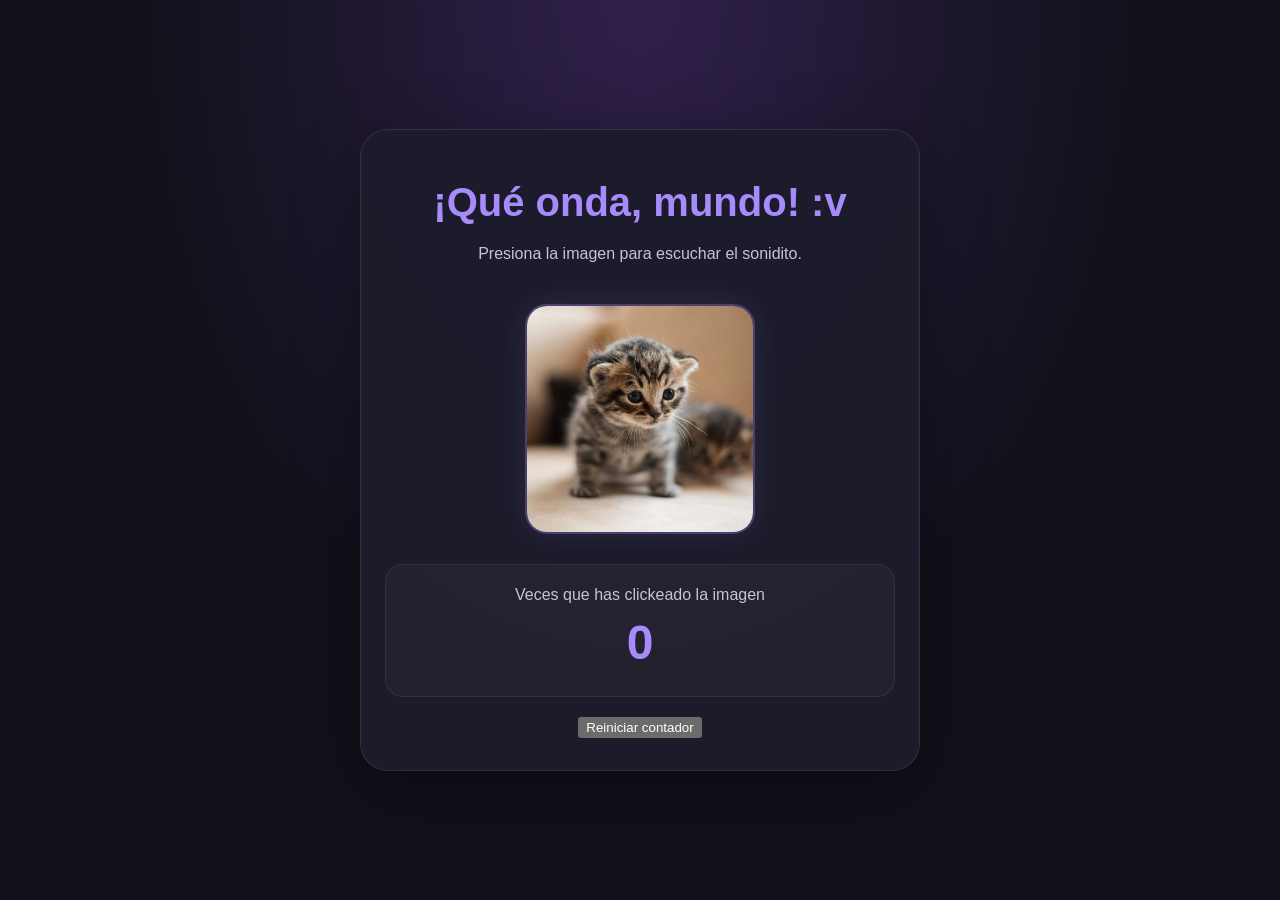
<file: indexlegacy.html>
<!DOCTYPE html>
<html lang="es">
<head>
    <meta charset="UTF-8">
    <meta name="viewport" content="width=device-width, initial-scale=1.0">
    <meta name="theme-color" content="#11111b">
    <title>Mi primera web :v</title>
    <link rel="stylesheet" href="style.css">
</head>
<body>

    <!-- Pantalla de carga -->
    <div id="pantalla-carga" class="pantalla-carga">
        <img src="loader.png" alt="" class="loader-icon">
        <p class="texto-carga">¡Está cargando! :v</p>
    </div>

    <!-- Página principal -->
    <main class="contenedor">
        <h1>¡Qué onda, mundo! :v</h1>

        <p class="descripcion">
            Presiona la imagen para escuchar el sonidito.
        </p>

        <button
            id="boton-gato"
            class="boton-gato"
            type="button"
            aria-label="Reproducir sonidito"
        >
            <img
                src="imagen.png"
                alt="Imagen interactiva"
                id="imagen"
            >
        </button>

        <div class="contador-tarjeta">
            <p>Veces que has clickeado la imagen</p>
            <div id="contador" aria-live="polite">0</div>
        </div>

        <button id="reiniciar" class="boton-reiniciar" type="button">
            Reiniciar contador
        </button>
    </main>

    <audio id="sonido" src="sonido.mp3" preload="auto"></audio>

    <script>
        const pantallaCarga = document.getElementById("pantalla-carga");
        const botonGato = document.getElementById("boton-gato");
        const imagen = document.getElementById("imagen");
        const contador = document.getElementById("contador");
        const sonido = document.getElementById("sonido");
        const botonReiniciar = document.getElementById("reiniciar");

        // Recuperar el contador guardado en este navegador.
        let clics = Number(localStorage.getItem("epicweb-clics")) || 0;

        function actualizarContador() {
            contador.textContent = clics.toLocaleString("es-MX");
            localStorage.setItem("epicweb-clics", clics);
        }

        actualizarContador();

        // Detectar clics en la imagen.
        botonGato.addEventListener("click", () => {
            clics++;
            actualizarContador();

            // Reiniciar la animación en cada clic.
            botonGato.classList.remove("acariciado");
            void botonGato.offsetWidth;
            botonGato.classList.add("acariciado");

            // Reproducir el sonido.
            sonido.currentTime = 0;
            sonido.play().catch(() => {
                console.log("No se pudo reproducir el sonido.");
            });
        });

        // Reiniciar el contador.
        botonReiniciar.addEventListener("click", () => {
            if (confirm("¿Seguro que quieres reiniciar el contador?")) {
                clics = 0;
                actualizarContador();
            }
        });

        // Pantalla de carga.
        const inicio = Date.now();
        let cargaIniciada = false;

        function terminarCarga() {
            if (cargaIniciada) return;
            cargaIniciada = true;

            // Mostrar la intro al menos 900 ms.
            const espera = Math.max(0, 900 - (Date.now() - inicio));

            setTimeout(() => {
                // Iniciar el fade in del sitio y la caída del PNG.
                document.body.classList.add("sitio-listo");
                pantallaCarga.classList.add("carga-saliendo");

                // Ocultar la capa al terminar la animación.
                setTimeout(() => {
                    pantallaCarga.classList.add("carga-oculta");
                }, 900);
            }, espera);
        }

        if (document.readyState === "complete") {
            terminarCarga();
        } else {
            window.addEventListener("load", terminarCarga, { once: true });
        }

        // Mostrar un aviso si falta la imagen principal.
        imagen.addEventListener("error", () => {
            console.error(
                "No se encontró imagen.webp. Comprueba el nombre y la ubicación del archivo."
            );
        });

        // Avisar en consola si falta el PNG de carga.
        document.querySelector(".loader-icon").addEventListener("error", () => {
            console.error(
                "No se encontró loader.png. Comprueba el nombre y la ubicación del archivo."
            );
        });
    </script>
</body>
</html>
</file>
<file: style.css>
* { box-sizing: border-box; }

:root {
    color-scheme: dark;
    --fondo: #11111b;
    --panel: #1c1c2bef;
    --morado: #a78bfa;
    --texto-suave: #c4c4d4;
    --verde-terminal: #a8ff9e;
}

html { min-height: 100%; }
body {
    margin: 0;
    min-height: 100vh;
    padding: 24px;
    display: flex;
    justify-content: center;
    align-items: center;
    background: radial-gradient(ellipse at top, #30204b 0%, transparent 55%), var(--fondo);
    color: white;
    font-family: Arial, sans-serif;
    overflow-x: hidden;
}

.contenedor {
    width: 100%;
    max-width: 560px;
    padding: 32px 24px;
    text-align: center;
    background: var(--panel);
    border: 1px solid #ffffff18;
    border-radius: 28px;
    box-shadow: 0 20px 70px #0005;
    opacity: 0;
    transform: translateY(18px);
    transition: opacity .8s ease, transform .8s ease;
}
body.sitio-listo .contenedor { opacity: 1; transform: translateY(0); }
h1 { margin: 18px 0 12px; color: var(--morado); font-size: clamp(28px, 7vw, 40px); }
.descripcion { color: var(--texto-suave); line-height: 1.6; }

.fila-gatito { display: flex; justify-content: center; align-items: center; gap: 12px; }
.boton-gato {
    display: inline-block; margin: 22px 0; padding: 0;
    background: transparent; border: 0; border-radius: 22px; cursor: pointer;
    -webkit-tap-highlight-color: transparent;
}
#imagen {
    display: block; width: 230px; max-width: 58vw; aspect-ratio: 1; object-fit: cover;
    border-radius: 22px; border: 2px solid #a78bfa55; box-shadow: 0 0 30px #a78bfa20;
    transition: transform .25s ease, box-shadow .25s ease, border-color .25s ease;
}
.boton-gato:hover #imagen { transform: translateY(-6px) scale(1.04); border-color: var(--morado); box-shadow: 0 12px 40px #a78bfa45; }
.boton-gato:active #imagen { transform: scale(.94); }
.boton-gato.acariciado #imagen { animation: acariciar .45s ease; }
@keyframes acariciar {
    0% { transform: scale(1); }
    35% { transform: scale(.88) rotate(-5deg); }
    65% { transform: scale(1.08) rotate(4deg); }
    100% { transform: scale(1) rotate(0); }
}
.icono-secreto {
    width: 32px; height: 32px; flex: 0 0 32px; border-radius: 50%;
    border: 1px solid #a78bfa55; background: #ffffff08; color: #b9a1ff;
    font-size: 20px; cursor: pointer; opacity: .55; transition: opacity .2s, transform .2s, background .2s;
}
.icono-secreto:hover, .icono-secreto.pulsado { opacity: 1; transform: scale(1.12) rotate(12deg); background: #a78bfa30; }

.contador-tarjeta {
    margin: 8px 0 20px; padding: 18px; background: #ffffff08;
    border: 1px solid #ffffff12; border-radius: 18px;
}
.contador-tarjeta p { margin: 0; color: var(--texto-suave); line-height: 1.5; }
#contador { margin: 8px 0; color: var(--morado); font-size: 48px; font-weight: bold; font-variant-numeric: tabular-nums; }

.barra-herramientas { display: flex; flex-wrap: wrap; gap: 10px; justify-content: center; align-items: center; }
.boton {
    padding: 11px 16px; color: white; background: #a78bfa22; border: 1px solid #a78bfa55;
    border-radius: 12px; cursor: pointer; transition: background .2s, transform .2s;
}
.boton:hover { background: #a78bfa40; transform: translateY(-2px); }
.boton-secundario { background: #ffffff0c; border-color: #ffffff25; }
.boton-icono {
    width: 44px; height: 44px; padding: 5px; display: grid; place-items: center;
    border: 1px solid #ffffff25; background: #ffffff0c; border-radius: 12px; cursor: pointer;
    transition: transform .2s, background .2s;
}
.boton-icono:hover { transform: translateY(-2px); background: #a78bfa30; }
.imagen-icono { width: 30px; height: 30px; object-fit: contain; border-radius: 7px; }
.saludo-usuario { margin: 16px 0 0; color: var(--texto-suave); }

.panel {
    background: #1c1c2bf5; border: 1px solid #ffffff20; border-radius: 16px;
    box-shadow: 0 20px 70px #0008; backdrop-filter: blur(14px);
}
.cerrar-mini {
    display: grid; place-items: center; width: 30px; height: 30px; padding: 0;
    border: 0; border-radius: 8px; color: white; background: #ffffff12; font-size: 23px; cursor: pointer;
}
.cerrar-mini:hover { background: #ff5f6d55; }
.tarjeta-usuario {
    position: fixed; z-index: 1100; left: 18px; top: 50%; width: min(290px, calc(100vw - 36px));
    padding: 22px; opacity: 0; visibility: hidden; transform: translate(-12px, -50%);
    transition: opacity .4s ease, transform .4s ease, visibility 0s linear .4s;
}
.tarjeta-usuario .cerrar-mini { position: absolute; top: 10px; right: 10px; }
.tarjeta-usuario.abierto { opacity: 1; visibility: visible; transform: translate(0, -50%); transition-delay: 0s; }
.tarjeta-usuario h2 { font-size: 20px; margin: 6px 28px 8px 0; color: var(--morado); }
.tarjeta-usuario p { color: var(--texto-suave); font-size: 14px; line-height: 1.5; }
#form-usuario { display: grid; gap: 10px; }
input {
    min-width: 0; color: white; background: #090910; border: 1px solid #ffffff28;
    border-radius: 9px; padding: 11px 12px; font: inherit;
}
input:focus { outline: 2px solid #a78bfa; outline-offset: 1px; }
.mensaje-aleatorio {
    position: fixed; z-index: 5; top: 18px; left: 50%; width: max-content; max-width: calc(100vw - 30px);
    padding: 12px 16px; border: 1px solid #a78bfa50; border-radius: 12px;
    background: #1c1c2bf2; color: #eee8ff; text-align: center; box-shadow: 0 10px 35px #0005;
    opacity: 0; visibility: hidden; transform: translate(-50%, -8px);
    transition: opacity .4s, transform .4s, visibility 0s linear .4s; pointer-events: none;
}
.mensaje-aleatorio.visible { opacity: 1; visibility: visible; transform: translate(-50%, 0); transition-delay: 0s; }

.terminal {
    position: fixed; z-index: 1200; right: 18px; bottom: 18px; width: min(540px, calc(100vw - 36px));
    max-height: min(70vh, 560px); padding: 0; overflow: hidden; display: flex; flex-direction: column;
    opacity: 0; visibility: hidden; transform: translateY(16px);
    transition: opacity .9s ease, transform .9s ease, visibility 0s linear .9s;
}
.terminal.abierto { opacity: 1; visibility: visible; transform: translateY(0); transition-delay: 0s; }
.terminal-cabecera {
    display: flex; align-items: center; justify-content: space-between; gap: 12px; padding: 12px 14px;
    background: #101019; border-bottom: 1px solid #ffffff18;
}
.terminal-cabecera > div { display: flex; gap: 9px; align-items: center; color: var(--verde-terminal); }
.terminal-punto { width: 9px; height: 9px; border-radius: 50%; background: #70e06b; box-shadow: 0 0 12px #70e06b90; }
.nota-comandos { align-self: flex-start; margin: 10px 12px 0; padding: 6px 9px; border-radius: 7px; color: #151515; background: #f1e4b8; border: 0; cursor: pointer; }
.lista-comandos { margin: 8px 12px 0; padding: 12px; color: #242014; background: #fff3c9; border-radius: 8px; font-size: 13px; }
.lista-comandos p { margin: 7px 0 0; }
.lista-comandos code { font-weight: bold; }
.lista-comandos.oculto { display: none; }
.terminal-salida {
    padding: 12px 15px; overflow-y: auto; min-height: 110px; max-height: 280px;
    color: var(--verde-terminal); font: 13px/1.55 Consolas, "Courier New", monospace;
}
.terminal-salida p { margin: 0 0 6px; overflow-wrap: anywhere; }
.terminal-salida .eco-comando { color: white; }
.terminal-form { display: flex; flex-wrap: wrap; gap: 8px; align-items: center; padding: 12px; background: #101019; border-top: 1px solid #ffffff18; }
.terminal-form label { color: var(--verde-terminal); font: 12px Consolas, monospace; }
.terminal-form input { flex: 1; width: 90px; font: 13px Consolas, monospace; padding: 9px; }

.ventana-modal {
    position: fixed; z-index: 1300; top: 50%; left: 50%; width: min(440px, calc(100vw - 32px));
    max-height: 80vh; overflow: auto; padding: 20px; opacity: 0; visibility: hidden;
    transform: translate(-50%, -46%) scale(.98); transition: opacity .25s, transform .25s, visibility 0s linear .25s;
}
.ventana-modal.abierto { opacity: 1; visibility: visible; transform: translate(-50%, -50%) scale(1); transition-delay: 0s; }
.modal-cabecera { display: flex; justify-content: space-between; align-items: center; gap: 12px; margin-bottom: 14px; }
.modal-cabecera h2, .creditos h2 { margin: 0; color: var(--morado); font-size: 23px; }
.logro-item { display: flex; align-items: center; gap: 14px; padding: 12px; margin: 10px 0; background: #ffffff09; border: 1px solid #ffffff15; border-radius: 12px; }
.logro-item img { width: 62px; height: 62px; object-fit: cover; border-radius: 10px; }
.logro-item p { margin: 6px 0 0; color: var(--texto-suave); font-size: 14px; }
.logro-item.bloqueado { filter: grayscale(1); opacity: .42; }
.ajuste { display: flex; justify-content: space-between; align-items: center; gap: 16px; padding: 14px 0; border-bottom: 1px solid #ffffff15; }
.ajuste input { width: 20px; height: 20px; accent-color: var(--morado); }
.nota-config { color: var(--texto-suave); font-size: 13px; }
.creditos { text-align: center; padding: 28px 20px 20px; }
.creditos .cerrar-mini { position: absolute; top: 10px; right: 10px; }
.creditos h2 { margin: 8px 20px 20px; }
.creditos img { display: block; width: min(250px, 80%); max-height: 240px; object-fit: contain; margin: 0 auto; border-radius: 14px; }

.pantalla-carga {
    position: fixed; inset: 0; z-index: 2000; display: flex; flex-direction: column;
    justify-content: center; align-items: center; gap: 18px; padding: 24px; background: var(--fondo);
    opacity: 1; visibility: visible; transition: opacity .9s ease, visibility 0s linear .9s;
}
.loader-icon { display: block; width: 120px; height: 120px; object-fit: contain; animation: girar 1.5s linear infinite; }
.texto-carga { margin: 0; color: white; font-size: 18px; font-weight: bold; text-align: center; }
.barra-carga { width: min(280px, 75vw); height: 7px; overflow: hidden; border-radius: 10px; background: #ffffff18; }
#progreso-carga { width: 0; height: 100%; background: var(--morado); border-radius: inherit; transition: width .14s linear; }
.pantalla-carga.carga-saliendo { background: transparent; pointer-events: none; }
.carga-saliendo .loader-icon { animation: salir-abajo .9s cubic-bezier(.55, 0, 1, .45) forwards; }
.carga-saliendo .texto-carga, .carga-saliendo .barra-carga { opacity: 0; transition: opacity .35s; }
.pantalla-carga.carga-oculta { opacity: 0; visibility: hidden; pointer-events: none; }
@keyframes girar { from { transform: rotate(0); } to { transform: rotate(360deg); } }
@keyframes salir-abajo { to { transform: translateY(110vh) rotate(0); } }

.notificacion-logro {
    position: fixed; z-index: 1500; right: 20px; bottom: 20px; width: min(360px, calc(100vw - 32px));
    display: flex; align-items: center; gap: 13px; padding: 14px; background: #20202b;
    border: 1px solid #a78bfa80; border-radius: 14px; box-shadow: 0 15px 45px #0008;
    opacity: 0; visibility: hidden; transform: translateY(15px);
    transition: opacity .35s, transform .35s, visibility 0s linear .35s; pointer-events: none;
}
.notificacion-logro.visible { opacity: 1; visibility: visible; transform: translateY(0); transition-delay: 0s; }
.notificacion-logro img { width: 54px; height: 54px; object-fit: cover; border-radius: 8px; }
.notificacion-logro strong { color: var(--morado); font-size: 13px; }
.notificacion-logro p { margin: 5px 0 0; font-weight: bold; }

.pantalla-shutdown {
    position: fixed; z-index: 3000; inset: 0; display: flex; align-items: center; justify-content: center;
    padding: 28px; background: #0878c9; color: white; opacity: 0; visibility: hidden;
    transition: opacity .16s ease, visibility 0s linear .16s;
}
.pantalla-shutdown.activa { opacity: 1; visibility: visible; transition-delay: 0s; }
.error-windows { width: min(800px, 100%); }
.error-icono { font-size: clamp(60px, 15vw, 110px); font-weight: 200; margin-bottom: 25px; }
.error-windows h1 { color: white; font-size: clamp(23px, 5vw, 38px); font-weight: 400; line-height: 1.25; margin: 0 0 18px; }
.error-windows p { font-size: clamp(14px, 2.5vw, 19px); line-height: 1.5; }
.error-progreso { width: min(320px, 90%); height: 5px; margin: 25px 0 12px; background: #ffffff50; border-radius: 10px; overflow: hidden; }
#error-windows #progreso-shutdown, #progreso-shutdown { width: 0; height: 100%; background: white; }
.texto-broma { margin-top: 32px; color: white; opacity: 0; transform: translateY(8px); transition: opacity .45s, transform .45s; }
.texto-broma.visible { opacity: 1; transform: translateY(0); }
body.regresando .contenedor { animation: regreso .7s ease both; }
@keyframes regreso { from { opacity: 0; transform: translateY(12px); } to { opacity: 1; transform: translateY(0); } }

body.sin-animaciones *, body.sin-animaciones *::before, body.sin-animaciones *::after { animation-duration: .001ms !important; transition-duration: .001ms !important; scroll-behavior: auto !important; }

button:focus-visible { outline: 3px solid white; outline-offset: 3px; }
@media (max-width: 650px) {
    body { padding: 16px; align-items: flex-start; }
    .contenedor { margin: 45px 0 24px; padding: 26px 16px; }
    #imagen { width: 200px; }
    .tarjeta-usuario { top: auto; bottom: 16px; left: 16px; transform: translateY(12px); }
    .tarjeta-usuario.abierto { transform: translateY(0); }
    .terminal { right: 10px; bottom: 10px; width: calc(100vw - 20px); max-height: 75vh; }
    .notificacion-logro { right: 10px; bottom: 10px; }
    .mensaje-aleatorio { top: 10px; }
}
@media (prefers-reduced-motion: reduce) {
    *, *::before, *::after { scroll-behavior: auto !important; animation-duration: .001ms !important; transition-duration: .001ms !important; }
}


/* Explosión por spam de clics */
.pantalla-explosion {
    position: fixed; inset: 0; z-index: 2800; display: flex; flex-direction: column;
    justify-content: center; align-items: center; gap: 18px; padding: 24px;
    background: #000; opacity: 0; visibility: hidden; pointer-events: none;
    transition: opacity .18s ease, visibility 0s linear .18s;
}
.pantalla-explosion.activa { opacity: 1; visibility: visible; transition-delay: 0s; }
#gif-explosion { width: min(400px, 85vw); max-height: 55vh; object-fit: contain; }
.pantalla-explosion h1 { color: white; text-align: center; font-size: clamp(25px, 6vw, 40px); }
body.explotando .contenedor { opacity: 0; transform: scale(.94); transition: opacity .18s ease, transform .18s ease; }


/* Reinicio de logros y logro final dorado */
.boton-reset-logros { display: block; width: 100%; margin-top: 16px; }
.logro-item.logro-final-dorado {
    border-color: #ffd84d;
    background: linear-gradient(120deg, #5a430b 0%, #a8780d 48%, #3f3008 100%);
    box-shadow: 0 0 18px #ffcf3d55, inset 0 0 18px #ffe66d18;
    color: #fff6c2;
}
.logro-item.logro-final-dorado strong { color: #ffe36e; }
.logro-item.logro-final-dorado p { color: #fff0a3; }
.notificacion-logro.logro-dorado {
    border: 1px solid #ffdc55;
    background: linear-gradient(125deg, #4a3707, #9b6c0b 55%, #302306);
    box-shadow: 0 0 30px #ffd84d55, 0 15px 45px #0009;
}
.notificacion-logro.logro-dorado strong { color: #ffe36e; }
.notificacion-logro.logro-dorado p { color: #fff2ac; }
.notificacion-logro.logro-dorado img { border: 2px solid #ffdf60; box-shadow: 0 0 14px #ffdc5577; }

/* EpicWeb 2 additions */
.panel-ancho { width:min(920px,94vw); max-height:86vh; overflow:auto; }
.resumen-juego { color:var(--texto-secundario,#a9a9bc); font-size:.95rem; margin-top:18px; }
.rejilla-tienda { display:grid; grid-template-columns:repeat(auto-fit,minmax(190px,1fr)); gap:12px; margin:14px 0 22px; }
.tienda-item,.stat-item { border:1px solid var(--borde,#343447); border-radius:14px; padding:14px; background:rgba(255,255,255,.035); }
.tienda-item h4 { margin:0 0 8px; }
.tienda-item p { min-height:42px; color:var(--texto-secundario,#aaa); }
.tienda-item small { display:block; margin:10px 0; color:#b8b8ca; }
.tienda-item button { width:100%; }
.tienda-item button:disabled { opacity:.55; cursor:not-allowed; }
.stats-grid { display:grid; grid-template-columns:repeat(auto-fit,minmax(180px,1fr)); gap:10px; }
.stat-item { display:flex; flex-direction:column; gap:7px; }
.stat-item span { color:#aaaabe; font-size:.88rem; }
.stat-item strong { font-size:1.2rem; }
.skin-dorada { filter:drop-shadow(0 0 14px #ffd84d); }
#info-prestigio { padding:14px; border-radius:12px; background:rgba(255,255,255,.04); margin:14px 0; }
#hacer-prestigio:disabled { opacity:.45; cursor:not-allowed; }
.ventana-modal[aria-hidden="true"],.terminal[aria-hidden="true"] { pointer-events:none; }
@media(max-width:520px){.barra-herramientas{flex-wrap:wrap}.barra-herramientas .boton{flex:1 1 42%}.panel-ancho{padding:16px}.tienda-item p{min-height:0}}

.panel-batalla { width:min(560px,92vw); margin:18px auto 0; padding:16px; text-align:left; border:1px solid #f8717180; border-radius:16px; background:linear-gradient(135deg,#321b2a,#181827); box-shadow:0 8px 24px #0003; }
.panel-batalla[hidden] { display:none; }
.batalla-titulo { display:flex; align-items:center; justify-content:space-between; gap:12px; margin-bottom:12px; }
.vida-enemigo { height:12px; border-radius:999px; overflow:hidden; background:#ffffff1a; }
#vida-enemigo-barra { height:100%; width:100%; background:linear-gradient(90deg,#ef4444,#fb7185); transition:width .15s; }
#texto-batalla { margin:10px 0 0; color:#d7d7e7; }

/* The Clickening: selector, combate de precisión y mejoras equipables */
.selector-modo { text-align:center; max-width:440px; }
.selector-botones { display:flex; gap:12px; justify-content:center; flex-wrap:wrap; margin-top:18px; }
.selector-botones .boton { flex:1 1 140px; min-height:48px; }
.enemigo-combate { display:flex; align-items:center; gap:14px; margin:12px 0; }
#imagen-enemigo { width:76px; height:76px; object-fit:contain; border-radius:12px; background:#ffffff0a; flex:0 0 auto; }
.vida-enemigo { flex:1; height:13px; overflow:hidden; border-radius:99px; background:#ffffff20; border:1px solid #ffffff22; }
#vida-enemigo-barra { width:100%; height:100%; background:linear-gradient(90deg,#f87171,#fb7185); transition:width .16s ease; }
.barra-precision { position:relative; width:100%; height:28px; margin:14px 0 8px; overflow:hidden; border-radius:8px; background:linear-gradient(90deg,#3a3553,#5a5278); border:1px solid #c4b5fd88; box-shadow:inset 0 2px 6px #0005; }
#zona-roja { position:absolute; inset-block:0; left:35%; width:18%; background:linear-gradient(180deg,#ff7a7a,#dc2626); box-shadow:0 0 12px #ef444488; }
#indicador-batalla { position:absolute; top:-3px; bottom:-3px; left:0; width:4px; background:#fff; box-shadow:0 0 8px #fff,0 0 16px #c4b5fd; transform:translateX(-50%); }
.ayuda-batalla { color:var(--texto-suave); font-size:13px; margin-bottom:0; }
.tambaleo { animation:enemigo-tambalea .24s ease-in-out; }
@keyframes enemigo-tambalea { 0%,100%{transform:translateX(0) rotate(0)} 25%{transform:translateX(-8px) rotate(-5deg)} 50%{transform:translateX(8px) rotate(5deg)} 75%{transform:translateX(-4px) rotate(-3deg)} }
.skin-dorada { filter:sepia(1) saturate(3) hue-rotate(350deg) brightness(1.12) drop-shadow(0 0 14px #ffd84d); }
.tienda-item { display:flex; flex-direction:column; align-items:stretch; gap:8px; }
.tienda-item .boton { margin-top:3px; }
@media(max-width:520px){ .enemigo-combate{align-items:flex-start;flex-direction:column} #imagen-enemigo{width:68px;height:68px} }
@media(prefers-reduced-motion:reduce){.tambaleo{animation:none}#vida-enemigo-barra{transition:none}}


/* Perfeccionista: logro mítico rojo, con brillo animado */
@keyframes brillo-mitico-rojo {
    0%, 100% { box-shadow: 0 0 10px #ff183c66, 0 0 24px #ff183c33, inset 0 0 12px #ff183c18; }
    50% { box-shadow: 0 0 20px #ff183cbb, 0 0 42px #ff183c77, inset 0 0 22px #ff183c35; }
}
.logro-item.logro-mitico-rojo {
    border: 1px solid #ff3155;
    background: linear-gradient(120deg, #310812 0%, #85132b 48%, #3b0716 100%);
    color: #ffe8ed;
    animation: brillo-mitico-rojo 2s ease-in-out infinite;
}
.logro-item.logro-mitico-rojo strong { color: #ff526f; text-shadow: 0 0 9px #ff183c88; }
.logro-item.logro-mitico-rojo p { color: #ffd0d9; }
.logro-item.logro-mitico-rojo img { border: 2px solid #ff3155; box-shadow: 0 0 15px #ff183c99; }
.notificacion-logro.logro-mitico-rojo {
    border: 1px solid #ff3155;
    background: linear-gradient(125deg, #310812, #85132b 55%, #3b0716);
    box-shadow: 0 0 22px #ff183c88, 0 15px 45px #0009;
    animation: brillo-mitico-rojo 1.6s ease-in-out infinite;
}
.notificacion-logro.logro-mitico-rojo strong { color: #ff526f; text-shadow: 0 0 9px #ff183c99; }
.notificacion-logro.logro-mitico-rojo p { color: #ffd0d9; }
.notificacion-logro.logro-mitico-rojo img { border: 2px solid #ff3155; box-shadow: 0 0 18px #ff183cbb; }
@media (prefers-reduced-motion: reduce) {
    .logro-item.logro-mitico-rojo, .notificacion-logro.logro-mitico-rojo { animation: none; }
}


/* Vista previa de skins en la tienda */
.skin-preview { display:block; width:100%; max-width:150px; aspect-ratio:1; margin:0 auto 4px; object-fit:cover; border-radius:12px; border:1px solid #a78bfa55; background:#ffffff0a; }

/* Logros apilados */
.pila-logros { position:fixed; z-index:1500; right:20px; bottom:20px; width:min(360px, calc(100vw - 32px)); display:flex; flex-direction:column; justify-content:flex-end; gap:10px; pointer-events:none; }
.pila-logros .notificacion-logro { position:relative; right:auto; bottom:auto; width:100%; flex:0 0 auto; }
@media (max-width: 650px) { .pila-logros { right:10px; bottom:10px; } }
</file>
